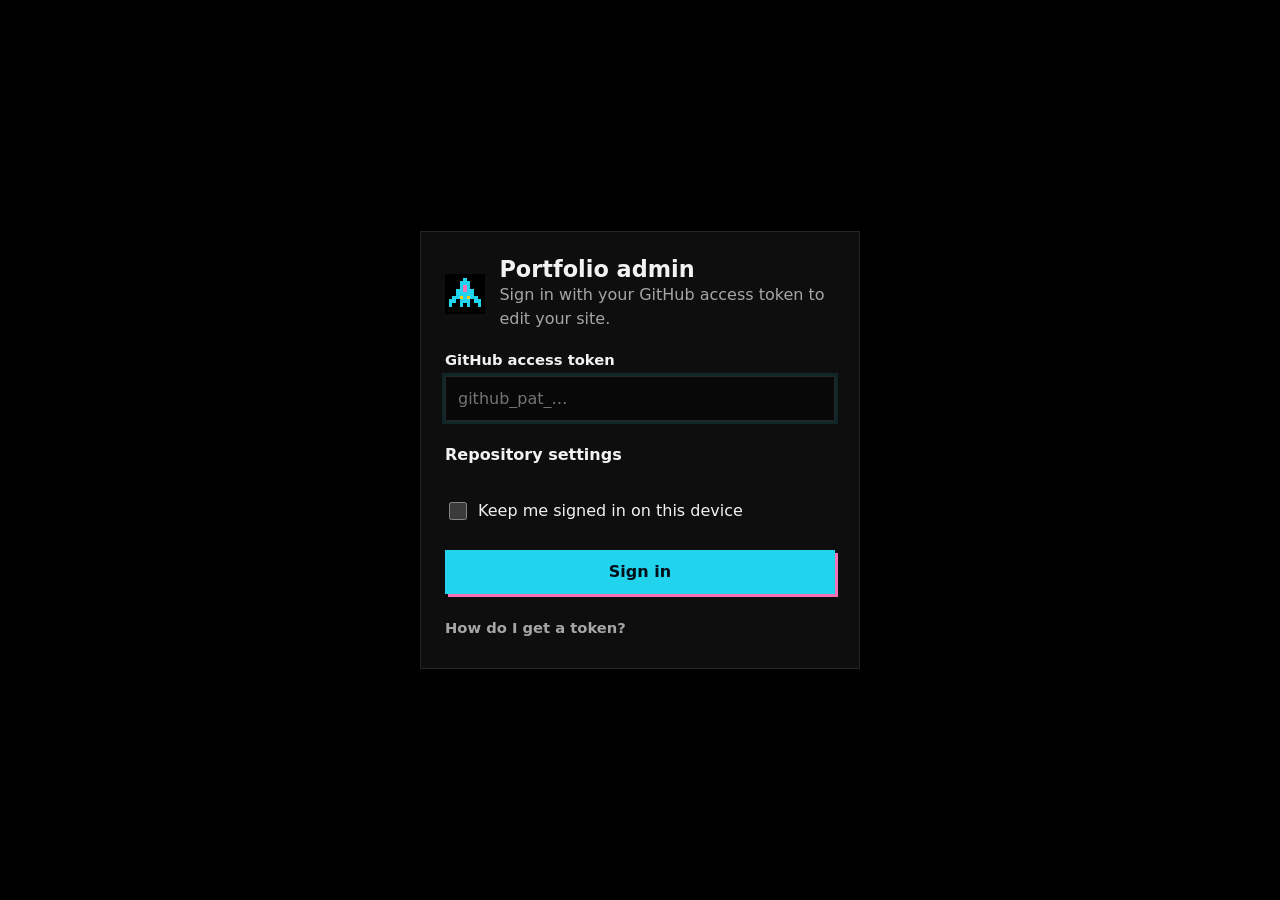
<file: admin/index.html>
<!doctype html>
<html lang="en">
<head>
  <meta charset="utf-8">
  <meta name="viewport" content="width=device-width, initial-scale=1">
  <meta name="robots" content="noindex, nofollow">
  <meta name="referrer" content="no-referrer">
  <meta http-equiv="Content-Security-Policy" content="default-src 'self'; connect-src https://api.github.com https://*.supabase.co; img-src 'self' data: blob: https:; script-src 'self'; style-src 'self'; base-uri 'none'; form-action 'none'; object-src 'none'">
  <title>Portfolio Admin</title>
  <link rel="icon" href="../assets/favicon.svg" type="image/svg+xml">
  <link rel="stylesheet" href="admin.css">
  <script src="admin.js" defer></script>
</head>
<body>
  <!-- Login -->
  <main class="login" id="login-view">
    <form class="card login-card" id="login-form" novalidate>
      <div class="login-head">
        <img src="../assets/favicon.svg" alt="" width="40" height="40">
        <div>
          <h1>Portfolio admin</h1>
          <p class="muted">Sign in with your GitHub access token to edit your site.</p>
        </div>
      </div>

      <label class="field">
        <span>GitHub access token</span>
        <input type="password" id="login-token" autocomplete="current-password" spellcheck="false" required placeholder="github_pat_…">
      </label>

      <details class="repo-settings" id="repo-settings">
        <summary>Repository settings</summary>
        <div class="grid-2">
          <label class="field"><span>GitHub username</span><input id="login-owner" spellcheck="false" required></label>
          <label class="field"><span>Repository</span><input id="login-repo" spellcheck="false" required></label>
        </div>
        <label class="field"><span>Branch</span><input id="login-branch" spellcheck="false" required></label>
      </details>

      <label class="check"><input type="checkbox" id="login-remember"> Keep me signed in on this device</label>

      <p class="form-error" id="login-error" role="alert" hidden></p>
      <button class="btn btn-primary btn-block" type="submit" id="login-submit">Sign in</button>

      <details class="help">
        <summary>How do I get a token?</summary>
        <ol>
          <li>Open <a href="https://github.com/settings/personal-access-tokens/new" target="_blank" rel="noopener noreferrer">GitHub → New fine-grained token</a>.</li>
          <li>Name it “Portfolio admin” and pick an expiration.</li>
          <li>Under <b>Repository access</b>, choose <b>Only select repositories</b> and pick your portfolio repo.</li>
          <li>Under <b>Permissions → Repository permissions</b>, set <b>Contents</b> to <b>Read and write</b>.</li>
          <li>Click <b>Generate token</b>, copy it, and paste it above. Keep it private: anyone with it can edit your site.</li>
        </ol>
      </details>
    </form>
  </main>

  <!-- Editor -->
  <div class="app" id="app-view" hidden>
    <header class="topbar">
      <div class="topbar-title">
        <strong>Portfolio admin</strong>
        <span class="status" id="status" aria-live="polite"></span>
      </div>
      <div class="topbar-actions">
        <a class="btn btn-ghost" href="../" target="_blank" rel="noopener">View site</a>
        <button class="btn btn-ghost" type="button" id="logout">Sign out</button>
        <button class="btn btn-primary" type="button" id="save" disabled>Save &amp; publish</button>
      </div>
    </header>

    <div class="layout">
      <nav class="tabs" aria-label="Sections" role="tablist">
        <button role="tab" data-tab="profile" aria-selected="true">Profile</button>
        <button role="tab" data-tab="links" aria-selected="false">Links</button>
        <button role="tab" data-tab="skills" aria-selected="false">Skills</button>
        <button role="tab" data-tab="projects" aria-selected="false">Projects</button>
        <button role="tab" data-tab="experience" aria-selected="false">Experience</button>
        <button role="tab" data-tab="education" aria-selected="false">Education</button>
        <button role="tab" data-tab="certifications" aria-selected="false">Certifications</button>
        <button role="tab" data-tab="survey" aria-selected="false">Survey</button>
      </nav>
      <main class="panel" id="panel" role="tabpanel"></main>
    </div>
  </div>

  <div class="toast" id="toast" role="status" hidden></div>
</body>
</html>
</file>
<file: admin/admin.css>
/* Same palette as the public site: dark only, true black, square corners. */
:root {
  --bg: #000000;
  --surface: #0e0e0e;
  --surface-2: #080808;
  --text: #f2f2f2;
  --muted: #a6a6a6;
  --border: #262626;
  --accent: #22d3ee;
  --accent-strong: #67e8f9;
  --accent-soft: rgb(34 211 238 / 0.12);
  --accent-2: #f472b6;
  --on-accent: #041018;
  --danger: #f87171;
  --danger-soft: #2a1414;
  --success: #4ade80;
  --radius: 0;
  --shadow: 0 8px 24px rgb(0 0 0 / 0.5);
  --font: ui-sans-serif, system-ui, -apple-system, "Segoe UI", Roboto, "Helvetica Neue", Arial, sans-serif;
  color-scheme: dark;
}

*, *::before, *::after { box-sizing: border-box; }
[hidden] { display: none !important; }

body {
  margin: 0;
  background: var(--bg);
  color: var(--text);
  font-family: var(--font);
  font-size: 1rem;
  line-height: 1.5;
}

h1, h2, h3 { margin: 0; line-height: 1.2; }
a { color: var(--accent); }
.muted { color: var(--muted); margin: 0; }
:focus-visible { outline: 3px solid var(--accent); outline-offset: 2px; }

.card {
  background: var(--surface);
  border: 1px solid var(--border);
  border-radius: var(--radius);
  box-shadow: var(--shadow);
}

/* Buttons */
.btn {
  display: inline-flex;
  align-items: center;
  justify-content: center;
  gap: 0.4rem;
  min-height: 44px;
  padding: 0.55rem 1rem;
  border-radius: var(--radius);
  border: 1px solid transparent;
  font: inherit;
  font-weight: 600;
  text-decoration: none;
  cursor: pointer;
  white-space: nowrap;
}
.btn:disabled { opacity: 0.5; cursor: not-allowed; }
.btn-primary { background: var(--accent); color: var(--on-accent); box-shadow: 3px 3px 0 var(--accent-2); }
.btn-primary:not(:disabled):active { transform: translate(3px, 3px); box-shadow: none; }
.btn-primary:not(:disabled):hover { background: var(--accent-strong); }
.btn-ghost { background: var(--surface); border-color: var(--border); color: var(--text); }
.btn-ghost:hover { border-color: var(--accent); color: var(--accent); }
.btn-danger { background: transparent; border-color: var(--border); color: var(--danger); }
.btn-danger:hover { background: var(--danger-soft); border-color: var(--danger); }
.btn-sm { min-height: 36px; padding: 0.3rem 0.7rem; font-size: 0.9rem; }
.btn-icon { min-width: 36px; padding: 0.3rem; }
.btn-block { width: 100%; }

/* Forms */
.field { display: grid; gap: 0.35rem; }
.field > span { font-weight: 600; font-size: 0.92rem; }
.field small { color: var(--muted); font-size: 0.85rem; }

input:not([type="checkbox"]):not([type="file"]), textarea, select {
  width: 100%;
  min-height: 44px;
  padding: 0.6rem 0.75rem;
  border: 1px solid var(--border);
  border-radius: var(--radius);
  background: var(--surface-2);
  color: var(--text);
  font: inherit;
}
textarea { min-height: 120px; resize: vertical; }
input:focus, textarea:focus, select:focus { outline: none; border-color: var(--accent); box-shadow: 0 0 0 3px var(--accent-soft); }
select { cursor: pointer; }
.code-field textarea { font-family: ui-monospace, "Cascadia Mono", Consolas, monospace; font-size: 0.88rem; }

/* Project section builder */
.sections-edit { display: grid; gap: 0.75rem; }
.section-card {
  display: grid;
  gap: 0.85rem;
  padding: 1rem;
  border: 1px solid var(--border);
  border-left: 3px solid var(--accent);
  background: var(--surface-2);
}
.section-card-head { display: flex; align-items: center; justify-content: space-between; gap: 0.5rem; }
.section-specific:empty { display: none; }
.section-images { display: grid; gap: 1rem; }
@media (min-width: 720px) {
  .section-images.cols-2, .section-images.cols-4 { grid-template-columns: 1fr 1fr; }
  .section-images.cols-3 { grid-template-columns: 1fr 1fr 1fr; }
}
.section-image { display: grid; gap: 0.5rem; align-content: start; }
.section-image .image-preview.wide { width: 100%; max-width: 192px; }

.check { display: flex; align-items: center; gap: 0.5rem; min-height: 44px; }
.check input { width: 18px; height: 18px; accent-color: var(--accent); }

.grid-2 { display: grid; gap: 1rem; }
@media (min-width: 640px) { .grid-2 { grid-template-columns: 1fr 1fr; } }

.form-error {
  margin: 0;
  padding: 0.7rem 0.9rem;
  border-radius: var(--radius);
  background: var(--danger-soft);
  color: var(--danger);
  font-size: 0.92rem;
}

/* Login */
.login {
  min-height: 100vh;
  min-height: 100dvh;
  display: grid;
  place-items: center;
  padding: 1rem;
}
.login-card {
  width: 100%;
  max-width: 440px;
  padding: 1.5rem;
  display: grid;
  gap: 1.1rem;
}
.login-head { display: flex; gap: 0.9rem; align-items: center; }
.login-head h1 { font-size: 1.4rem; }
.login-head img { flex: none; border-radius: var(--radius); }

details > summary { cursor: pointer; font-weight: 600; min-height: 32px; display: flex; align-items: center; }
.repo-settings { display: grid; gap: 1rem; }
.repo-settings[open] > summary { margin-bottom: 0.75rem; }
.repo-settings > .grid-2 { margin-bottom: 1rem; }
.help { font-size: 0.92rem; color: var(--muted); }
.help ol { padding-left: 1.2rem; margin: 0.5rem 0 0; display: grid; gap: 0.35rem; }

/* App shell */
.topbar {
  position: sticky;
  top: 0;
  z-index: 10;
  display: flex;
  flex-wrap: wrap;
  align-items: center;
  justify-content: space-between;
  gap: 0.75rem;
  padding: 0.75rem 1rem;
  background: var(--surface);
  border-bottom: 1px solid var(--border);
}
.topbar-title { display: flex; flex-direction: column; min-width: 0; }
.status { font-size: 0.85rem; color: var(--muted); }
.status.is-dirty { color: var(--accent); font-weight: 600; }
.topbar-actions { display: flex; flex-wrap: wrap; gap: 0.5rem; }

.layout {
  max-width: 1100px;
  margin: 0 auto;
  padding: 1rem;
  display: grid;
  gap: 1rem;
}

.tabs {
  display: flex;
  gap: 0.25rem;
  overflow-x: auto;
  scrollbar-width: none;
  padding-bottom: 2px;
}
.tabs button {
  flex: none;
  min-height: 44px;
  padding: 0.5rem 1rem;
  border: 1px solid transparent;
  border-radius: var(--radius);
  background: transparent;
  color: var(--muted);
  font: inherit;
  font-weight: 600;
  cursor: pointer;
  text-align: left;
}
.tabs button:hover { color: var(--text); background: var(--surface); }
.tabs button[aria-selected="true"] { background: var(--surface); color: var(--accent); border-color: var(--border); }

@media (min-width: 860px) {
  .layout { grid-template-columns: 200px 1fr; align-items: start; padding: 1.5rem; }
  .tabs { flex-direction: column; position: sticky; top: 90px; }
}

.panel { display: grid; gap: 1rem; min-width: 0; }
.panel-head { display: flex; flex-wrap: wrap; align-items: center; justify-content: space-between; gap: 0.75rem; }
.panel-head h2 { font-size: 1.35rem; }
.section-card { padding: 1.25rem; display: grid; gap: 1rem; }

/* Photo / image picker */
.image-picker { display: flex; flex-wrap: wrap; align-items: center; gap: 1rem; }
.image-preview {
  width: 120px;
  height: 120px;
  border-radius: var(--radius);
  object-fit: cover;
  background: var(--surface-2);
  border: 1px solid var(--border);
  display: grid;
  place-items: center;
  color: var(--muted);
  font-size: 0.8rem;
  text-align: center;
}
.image-preview.wide { width: 192px; height: 120px; }
.file-preview { display: grid; place-items: center; color: var(--accent); font-weight: 600; text-decoration: none; }
.file-preview:hover { border-color: var(--accent); }

/* Project gallery editor */
.gallery-edit { display: grid; gap: 0.5rem; }
.gallery-row {
  display: grid;
  grid-template-columns: 96px 1fr auto;
  gap: 0.75rem;
  align-items: center;
  padding: 0.5rem;
  border: 1px solid var(--border);
  background: var(--surface-2);
}
.gallery-thumb { width: 96px; height: 64px; object-fit: cover; border: 1px solid var(--border); background: var(--surface); }
@media (max-width: 520px) {
  .gallery-row { grid-template-columns: 72px 1fr; }
  .gallery-row .item-tools { grid-column: 1 / -1; justify-content: flex-end; }
  .gallery-thumb { width: 72px; height: 48px; }
}

.image-actions { display: flex; flex-wrap: wrap; gap: 0.5rem; }
.file-input { position: absolute; width: 1px; height: 1px; opacity: 0; }

/* Repeatable items */
.item {
  border: 1px solid var(--border);
  border-radius: var(--radius);
  background: var(--surface);
}
.item > summary {
  display: flex;
  align-items: center;
  gap: 0.5rem;
  padding: 0.75rem 1rem;
  list-style: none;
}
.item > summary::-webkit-details-marker { display: none; }
.item > summary::before { content: "▸"; color: var(--muted); transition: transform 0.15s ease; }
.item[open] > summary::before { transform: rotate(90deg); }
.item-title { flex: 1; min-width: 0; overflow: hidden; text-overflow: ellipsis; white-space: nowrap; }
.item-tools { display: flex; gap: 0.25rem; }
.item-body { padding: 0 1rem 1rem; display: grid; gap: 1rem; }

.link-row {
  display: grid;
  gap: 0.5rem;
  align-items: end;
  grid-template-columns: 1fr auto;
  grid-template-areas: "label del" "url url";
  padding-bottom: 1rem;
  border-bottom: 1px solid var(--border);
}
.link-row:last-child { padding-bottom: 0; border-bottom: 0; }
.lr-label { grid-area: label; }
.lr-url { grid-area: url; }
.lr-del { grid-area: del; }
@media (min-width: 640px) {
  .link-row { grid-template-columns: 180px 1fr auto; grid-template-areas: "label url del"; padding-bottom: 0; border-bottom: 0; }
}

/* Chips */
.chip-list { list-style: none; margin: 0; padding: 0; display: flex; flex-wrap: wrap; gap: 0.5rem; }
.chip-list:empty { display: none; }
.chip {
  display: inline-flex;
  align-items: center;
  gap: 0.25rem;
  padding: 0.25rem 0.35rem 0.25rem 0.8rem;
  border-radius: var(--radius);
  background: var(--accent-soft);
  color: var(--accent-strong);
  font-weight: 600;
}
.chip button {
  width: 28px;
  height: 28px;
  border: 0;
  border-radius: var(--radius);
  background: transparent;
  color: inherit;
  font-size: 1.1rem;
  line-height: 1;
  cursor: pointer;
}
.chip button:hover { background: var(--surface); }
.chip-add { display: flex; gap: 0.5rem; }

.empty { color: var(--muted); text-align: center; padding: 1.5rem; border: 1px dashed var(--border); border-radius: var(--radius); }

/* Survey key check under the key field */
.key-check { margin: 0.35rem 0 0; font-size: 0.88rem; }
.key-check:empty { display: none; }
.key-check.is-good { color: var(--success); }
.key-check.is-bad { color: var(--danger); }

/* Survey responses */
.responses { display: grid; gap: 1rem; }
.tally { margin-top: 0.5rem; }
.tally .chip { padding: 0.3rem 0.7rem; font-weight: 600; }
.table-wrap { overflow-x: auto; border: 1px solid var(--border); }
.responses-table { width: 100%; border-collapse: collapse; font-size: 0.92rem; }
.responses-table th, .responses-table td { padding: 0.6rem 0.75rem; text-align: left; border-bottom: 1px solid var(--border); vertical-align: middle; }
.responses-table th { color: var(--muted); font-weight: 600; white-space: nowrap; background: var(--surface-2); }
.responses-table tbody tr:last-child td { border-bottom: 0; }
.responses-table td:first-child { white-space: nowrap; color: var(--muted); }

/* Toast */
.toast {
  position: fixed;
  left: 50%;
  bottom: 1rem;
  transform: translateX(-50%);
  z-index: 20;
  max-width: calc(100vw - 2rem);
  padding: 0.75rem 1rem;
  border-radius: var(--radius);
  background: var(--text);
  color: var(--bg);
  box-shadow: var(--shadow);
  font-weight: 500;
}
.toast.is-error { background: var(--danger); color: #fff; }
</file>
